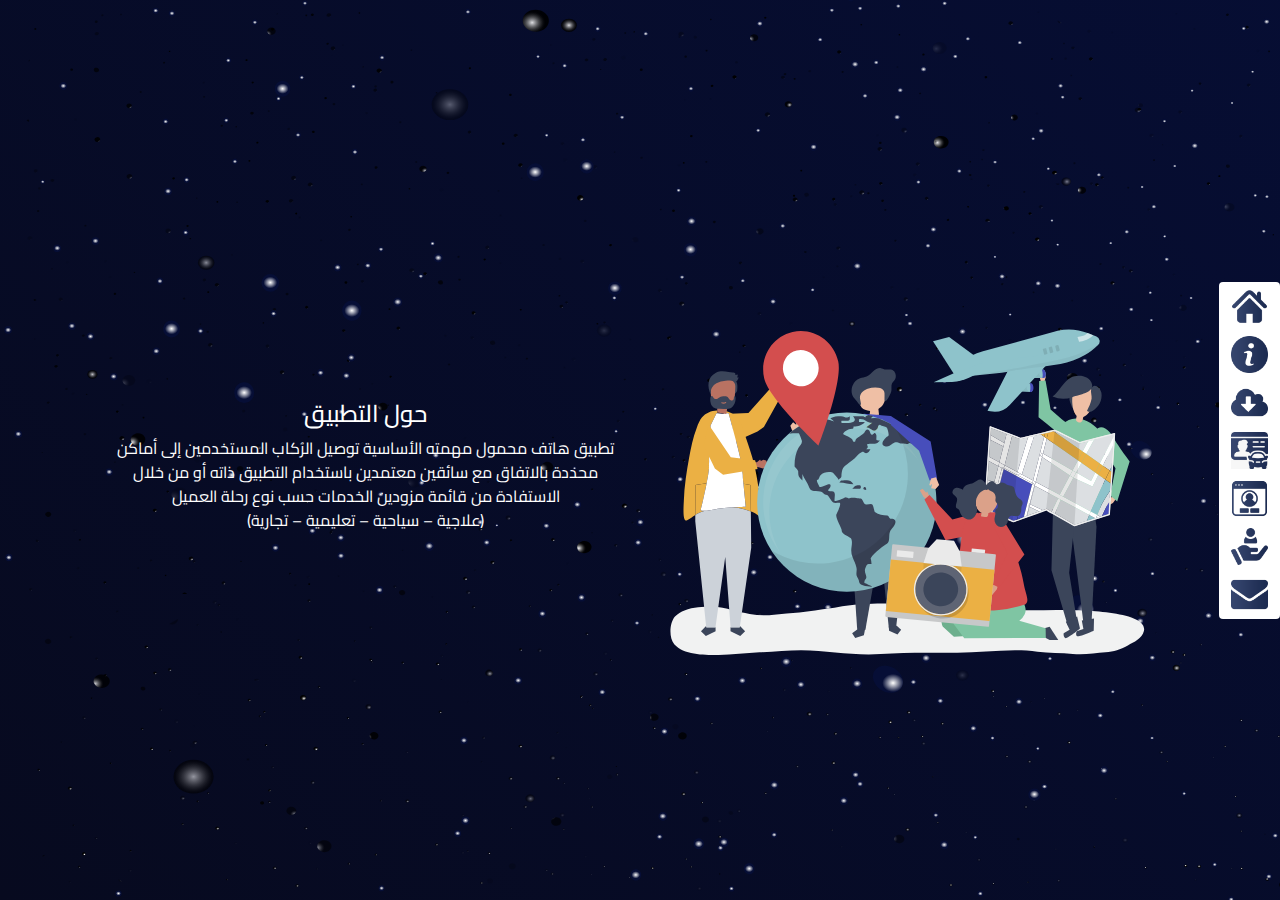
<file: Aboutas.html>
<!doctype html>
<html lang="ar" dir="rtl">
    <!--

Page    : index / MobApp
Version : 1.0
Author  : Colorlib
URI     : https://colorlib.com

 -->

<head>
    <title>مشيني</title>
    <!-- Required meta tags -->
    <meta charset="utf-8">
    <meta name="viewport" content="width=device-width, initial-scale=1, shrink-to-fit=no">
    <meta name="description" content="Mobland - Mobile App Landing Page Template">
    <meta name="keywords" content="HTML5, bootstrap, mobile, app, landing, ios, android, responsive">
    <link rel="shortcut icon" href="images/Logo.png" type="image/x-icon" />


    <!-- Font -->
    <link rel="dns-prefetch" href="//fonts.googleapis.com">
    <link href="https://fonts.googleapis.com/css?family=Cairo" rel="stylesheet">
    <!-- Bootstrap CSS -->
    <link rel="stylesheet" href="css/bootstrap.min.css">
    <!-- Themify Icons -->
    <!-- Owl carousel -->
    <link rel="stylesheet" href="css/anmation.css">
    
    <link rel="stylesheet" href="https://stackpath.bootstrapcdn.com/bootstrap/4.2.1/css/bootstrap.min.css" integrity="sha384-GJzZqFGwb1QTTN6wy59ffF1BuGJpLSa9DkKMp0DgiMDm4iYMj70gZWKYbI706tWS" crossorigin="anonymous">
    <meta name="description" content="Responsive Multi-Purpose Landing page">
    <style>
    .bg-gradient{
        background-image: url('images/bg_download.svg');
        background-size: cover;
    }
   
    </style>
    <!-- Main css -->
    <link href="css/style.css" rel="stylesheet">
</head>

<body data-spy="scroll" data-target="#navbar" data-offset="30" class="">

        <header class="nav-menu">
                <div class="pos-f-t">
                        <div class="collapse" id="navbarToggleExternalContent">
                          <div class="bg-light p-4">
                                <div class="btn-group-vertical " >
                                        <a class="btn btn-success smalltext"  href="index.html">الرئيسية</a>
                                        <a class="btn btn-success smalltext" href="Aboutas.html">حول</a>
                                        <a class="btn btn-success smalltext" href="download.html" >تحميل </a>
                                        <a class="btn btn-success smalltext" href="driver.html" >تسجيل السائق</a>
                                        <a class="btn btn-success smalltext" href="login.html" >تسجيل الدخول</a>
                                        <a class="btn btn-success smalltext" href="rigestar.html" >تسجيل مزودي الخدمات</a>
                                        <a class="btn btn-success smalltext" href="Contact.html" >تواصل معنا</a>
                        
                        
                     
                     
                                     </div>
                                          </div>
                        </div>
                        <nav class="navbar navbar-dark ">
                          <button class="navbar-toggler" type="button" data-toggle="collapse" data-target="#navbarToggleExternalContent" aria-controls="navbarToggleExternalContent" aria-expanded="false" aria-label="Toggle navigation">
                            <span class="navbar-toggler-icon"></span>
                          </button>
                        </nav>
                      </div>
        </header>
         


    <header class="bg-gradient" id="home ">
            <div class="btn-group-vertical win-8">
                    <a class="btn btn-success" href="index.html"><img src="images/ic-3.png" alt="" ></a>
                    <a class="btn btn-success" href="Aboutas.html"><img src="images/ic-4.png" alt="" ></a>
                    <a class="btn btn-success" href="download.html" ><img src="images/ic-1.png" alt="" ></a>
                    <a class="btn btn-success" href="driver.html" ><img src="images/ic-5.jpeg" alt="" ></a>
                    <a class="btn btn-success" href="login.html" ><img src="images/loginrig.png" alt="" ></a>
                    <a class="btn btn-success" href="rigestar.html" ><img src="images/serv.png" alt="" ></a>
                    <a class="btn btn-success" href="Contact.html" ><img src="images/ic-2.png" alt="" ></a>
    
    
 
 
                 </div>
 
        <div class="container fff mt-5 animated fadeInDown">
            <div class="row col-lg-12 ">
                <!---Section 1 img About as-->  

                    <div class="col-lg-6 col-md-6 home_order">
                            <img  src="images/1.svg">
                         </div>
                <!---Section 2 About as-->  
                <div class="col-lg-6 col-md-6 home_order">
                        <h4 class="tagline ">حول التطبيق </h4>
                        <p class="tagline-blue">تطبيق هاتف محمول مهمته الأساسية توصيل الرُكاب المستخدمين
                                إلى أماكن محددة بالاتفاق مع سائقين معتمدين باستخدام
                                التطبيق ذاته أو من خلال الاستفادة من قائمة مزودين
                                الخدمات حسب نوع رحلة العميل<br/>
                                 (علاجية – سياحية – تعليمية – تجارية)</p>            
                </div>
          
            
    </div>
    </div>
                <!---Button Send /***/ About as-->  


    </header>

 
    

    <!-- jQuery and Bootstrap -->
    <script src="js/jquery-3.2.1.min.js"></script>
    <!-- Custom JS -->
    <script src="https://stackpath.bootstrapcdn.com/bootstrap/4.2.1/js/bootstrap.min.js" integrity="sha384-B0UglyR+jN6CkvvICOB2joaf5I4l3gm9GU6Hc1og6Ls7i6U/mkkaduKaBhlAXv9k" crossorigin="anonymous"></script>

    <script src="js/script.js"></script>

</body>

</html>
</file>
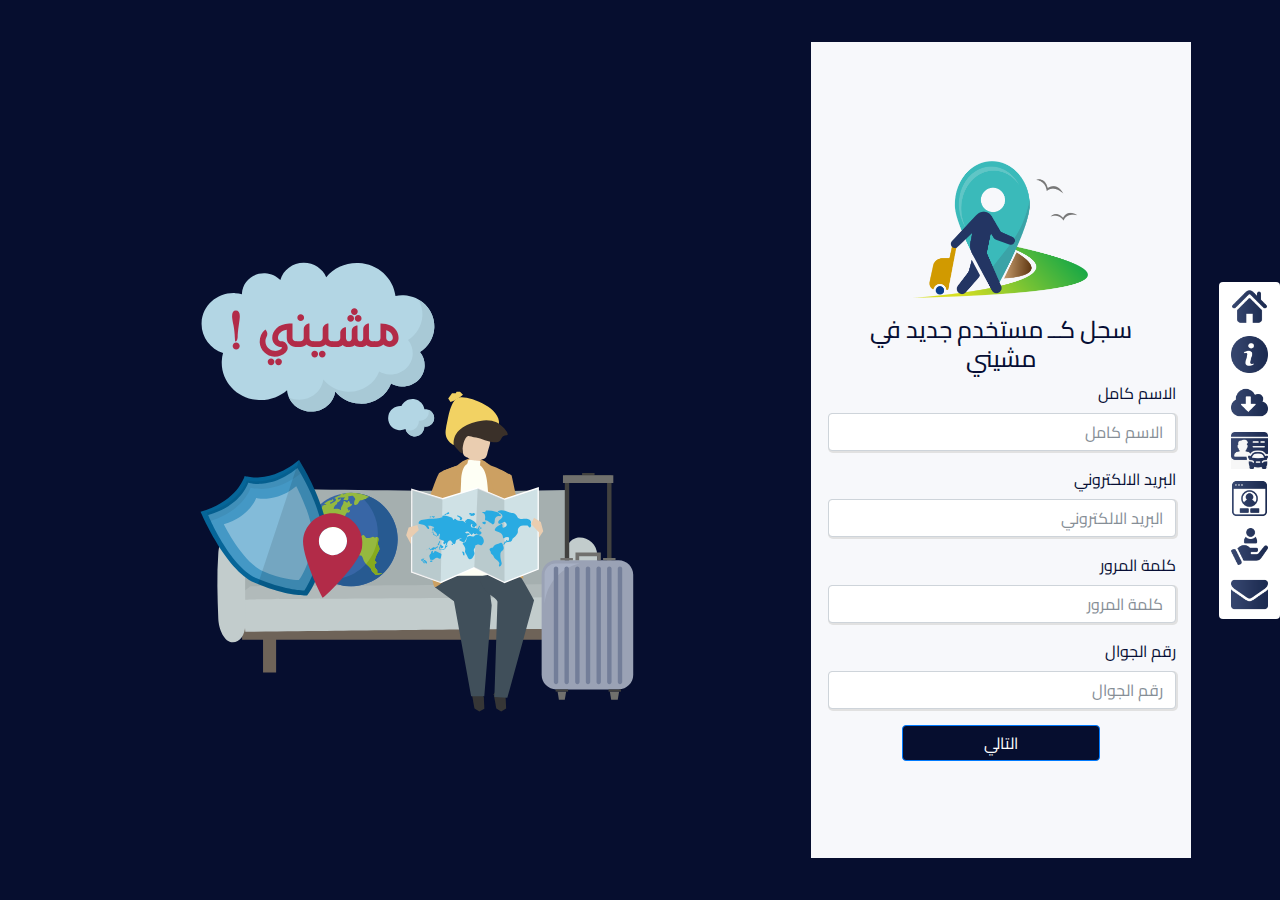
<file: clint_rigstar.html>
<!doctype html>
<html lang="ar" dir="rtl">
    <!--

Page    : index / MobApp
Version : 1.0
Author  : Colorlib
URI     : https://colorlib.com

 -->

<head>
    <title>مشيني</title>
    <!-- Required meta tags -->
    <meta charset="utf-8">
    <meta name="viewport" content="width=device-width, initial-scale=1, shrink-to-fit=no">
    <meta name="description" content="Mobland - Mobile App Landing Page Template">
    <meta name="keywords" content="HTML5, bootstrap, mobile, app, landing, ios, android, responsive">
    <link rel="shortcut icon" href="images/Logo.png" type="image/x-icon" />
    

    <!-- Font -->
    <link rel="dns-prefetch" href="//fonts.googleapis.com">
    <link href="https://fonts.googleapis.com/css?family=Cairo" rel="stylesheet">
    <!-- Bootstrap CSS -->
    <link rel="stylesheet" href="css/bootstrap.min.css">
    <link rel="stylesheet" href="css/anmation.css">
    <link rel="stylesheet" href="https://stackpath.bootstrapcdn.com/bootstrap/4.2.1/css/bootstrap.min.css" integrity="sha384-GJzZqFGwb1QTTN6wy59ffF1BuGJpLSa9DkKMp0DgiMDm4iYMj70gZWKYbI706tWS" crossorigin="anonymous">
    <meta name="description" content="Responsive Multi-Purpose Landing page">
    
    <!-- Main css -->
    <link href="css/style.css" rel="stylesheet">

    <style>
    .bg-gradient{
             background-color: #060e2f;
        background-size: 100%;
    }
    #map{
        display: none;
    }
    
    </style>
</head>

<body data-spy="scroll" data-target="#navbar" data-offset="30">



        <header class="nav-menu">
                <div class="pos-f-t">
                        <div class="collapse" id="navbarToggleExternalContent">
                          <div class="bg-light p-4">
                                <div class="btn-group-vertical">
                                        <a class="btn btn-success smalltext"  href="index.html">الرئيسية</a>
                                        <a class="btn btn-success smalltext" href="Aboutas.html">حول</a>
                                        <a class="btn btn-success smalltext" href="download.html" >تحميل </a>
                                        <a class="btn btn-success smalltext" href="driver.html" >تسجيل السائق</a>
                                        <a class="btn btn-success smalltext" href="login.html" >تسجيل الدخول</a>
                                        <a class="btn btn-success smalltext" href="rigestar.html" >تسجيل مزودي الخدمات</a>
                                        <a class="btn btn-success smalltext" href="Contact.html" >تواصل معنا</a>
                        
                     
                     
                                     </div>
                                          </div>
                        </div>
                        <nav class="navbar navbar-dark ">
                          <button class="navbar-toggler" type="button" data-toggle="collapse" data-target="#navbarToggleExternalContent" aria-controls="navbarToggleExternalContent" aria-expanded="false" aria-label="Toggle navigation">
                            <span class="navbar-toggler-icon"></span>
                          </button>
                        </nav>
                      </div>
        </header>
         
        <header class="bg-gradient" >
                <div class="btn-group-vertical win-8">
            <a class="btn btn-success" href="index.html"><img src="images/ic-3.png" alt="" ></a>
                <a class="btn btn-success" href="Aboutas.html"><img src="images/ic-4.png" alt="" ></a>
                <a class="btn btn-success" href="download.html" ><img src="images/ic-1.png" alt="" ></a>
                <a class="btn btn-success" href="driver.html" ><img src="images/ic-5.jpeg" alt="" ></a>
                <a class="btn btn-success" href="login.html" ><img src="images/loginrig.png" alt="" ></a>
                <a class="btn btn-success" href="rigestar.html" ><img src="images/serv.png" alt="" ></a>
                <a class="btn btn-success" href="Contact.html" ><img src="images/ic-2.png" alt="" ></a>

        
     
     
                     </div>
               <div class="container">
                   <div class="row">
                       
                       <div class="col-lg-4 form_rig form-login" style="height:51rem; display:flex; align-items: stretch;">
    
                        <form id="form-rig" class="form-clint">
                                <img src="images/Logo.png" style=" margin:auto; width:50%;display:flex;  margin-bottom:5% !important;
                            "/>   

                        <div class="col-lg-12">
    
                        <h4 class="headr_serv">سجل كــ مستخدم جديد في مشيني</h4>
                        </div>
                        <div class="form-group">
                                <label for="exampleInputEmail1">الاسم كامل</label>
                                <input type="email" class="form-control" id="exampleInputEmail1" aria-describedby="emailHelp" placeholder="الاسم كامل">
                                </div>
                              
                        <div class="form-group">
                                <label for="exampleInputEmail1">البريد الالكتروني</label>
                                <input type="email" class="form-control" id="exampleInputEmail1" aria-describedby="emailHelp" placeholder="البريد الالكتروني">
                                </div>
                        <div class="form-group">
                        <label for="exampleInputPassword1">كلمة المرور</label>
                        <input type="password" class="form-control" id="exampleInputPassword1" placeholder="كلمة المرور">
                        </div>
                        <div class="form-group">
                                <label for="exampleInputEmail1">رقم الجوال</label>
                                <input type="email" class="form-control" id="exampleInputEmail1" aria-describedby="emailHelp" placeholder="رقم الجوال">
                                </div>
                            
                        <a type="submit" onclick="showrig_from()"  class="btn btn-primary" style="width:50%;">التالي</a>

                        </form>
                        <form id="form2-rig">
                                <img src="images/Logo.png" style=" margin:auto; width:50%;display:flex;  margin-bottom:5% !important;
                                "/>   
    
                            <div class="col-lg-12">
        
                            <h4 class="headr_serv">سجل كــ مستخدم جديد في مشيني</h4>
                            </div>
                        <div class="form-group">
                                <label for="exampleInputEmail1">الدولة</label>
                                <select id="inputState" class="form-control">
                                <option  >الدولة</option>
                                <option>...</option>
                                </select>     
                                </div>
                        <div class="form-group">
                                <label for="exampleInputEmail1">المدينة</label>
                                <select id="inputState" class="form-control">
                                <option  >المدينة</option>
                           
            
                                </select>     
                                </div>
                                <div class="form-group">
                                        <label for="exampleInputEmail1">الجنس</label>
                                        <select id="inputState" class="form-control">
                                        <option  >الجنس</option>
                                        <option>ذكر </option>
                                        <option>انثى</option>
                                        </select>     
                                        </div>
                           
                                <!--END Google maps Html-->
                                <a type="submit"  class="btn btn-primary" style="width:50%;">سجل معنا</a>

                        </form>
                       
                       </div>
                       <div class="col-lg-8 img-login">
                        <img src="images/4.svg" style="width:100%; margin-top: 24%;"/>
                       </div>
                   </div>
               </div>
            </header>
 
  
    <!-- jQuery and Bootstrap -->
    <script src="js/jquery-3.2.1.min.js"></script>
    <!-- Custom JS -->
    <script src="https://stackpath.bootstrapcdn.com/bootstrap/4.2.1/js/bootstrap.min.js" integrity="sha384-B0UglyR+jN6CkvvICOB2joaf5I4l3gm9GU6Hc1og6Ls7i6U/mkkaduKaBhlAXv9k" crossorigin="anonymous"></script>
    <script src="js/script.js"></script>

</body>

</html>
</file>
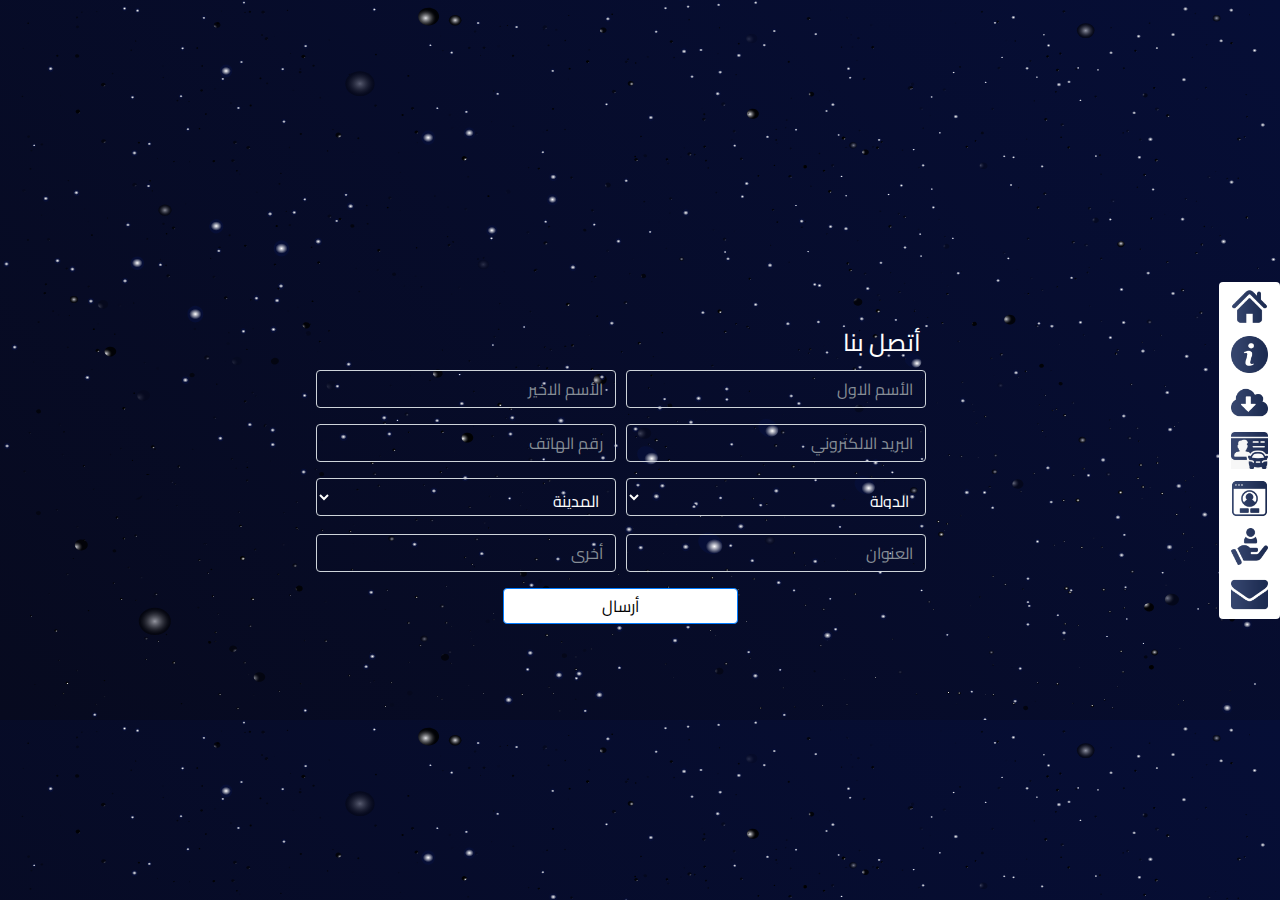
<file: Contact.html>
<!doctype html>
<html lang="ar" dir="rtl">
    <!--

Page    : index / MobApp
Version : 1.0
Author  : Colorlib
URI     : https://colorlib.com

 -->

<head>
    <title>مشيني</title>
    <!-- Required meta tags -->
    <meta charset="utf-8">
    <meta name="viewport" content="width=device-width, initial-scale=1, shrink-to-fit=no">
    <meta name="description" content="Mobland - Mobile App Landing Page Template">
    <meta name="keywords" content="HTML5, bootstrap, mobile, app, landing, ios, android, responsive">
    <link rel="shortcut icon" href="images/Logo.png" type="image/x-icon" />
    

    <!-- Font -->
    <link rel="dns-prefetch" href="//fonts.googleapis.com">
    <link href="https://fonts.googleapis.com/css?family=Cairo" rel="stylesheet">
    <!-- Bootstrap CSS -->
    <link rel="stylesheet" href="css/bootstrap.min.css">
    <link rel="stylesheet" href="css/anmation.css">
    
    <meta name="description" content="Responsive Multi-Purpose Landing page">
    <link rel="stylesheet" href="https://stackpath.bootstrapcdn.com/bootstrap/4.2.1/css/bootstrap.min.css" integrity="sha384-GJzZqFGwb1QTTN6wy59ffF1BuGJpLSa9DkKMp0DgiMDm4iYMj70gZWKYbI706tWS" crossorigin="anonymous">

    <!-- Main css -->
    <link href="css/style.css" rel="stylesheet">

    <style>
    .bg-gradient{
        background-image: url('images/bg_download.svg');
        background-size: 100%;
    }
    
    </style>
</head>

<body data-spy="scroll" data-target="#navbar" data-offset="30">

    <!-- Nav Menu -->


    <header class="nav-menu">
        <div class="pos-f-t">
                <div class="collapse" id="navbarToggleExternalContent">
                  <div class="bg-light p-4">
                        <div class="btn-group-vertical">
                          <a class="btn btn-success smalltext"  href="index.html">الرئيسية</a>
                          <a class="btn btn-success smalltext" href="Aboutas.html">حول</a>
                          <a class="btn btn-success smalltext" href="download.html" >تحميل </a>
                          <a class="btn btn-success smalltext" href="driver.html" >تسجيل السائق</a>
                          <a class="btn btn-success smalltext" href="login.html" >تسجيل الدخول</a>
                          <a class="btn btn-success smalltext" href="rigestar.html" >تسجيل مزودي الخدمات</a>
                          <a class="btn btn-success smalltext" href="Contact.html" >تواصل معنا</a>
          
             
             
                             </div>
                                  </div>
                </div>
                <nav class="navbar navbar-dark ">
                  <button class="navbar-toggler" type="button" data-toggle="collapse" data-target="#navbarToggleExternalContent" aria-controls="navbarToggleExternalContent" aria-expanded="false" aria-label="Toggle navigation">
                    <span class="navbar-toggler-icon"></span>
                  </button>
                </nav>
              </div>
</header>
<header class="bg-gradient" >
    <div class="btn-group-vertical win-8">
        <a class="btn btn-success" href="index.html"><img src="images/ic-3.png" alt="" ></a>
        <a class="btn btn-success" href="Aboutas.html"><img src="images/ic-4.png" alt="" ></a>
        <a class="btn btn-success" href="download.html" ><img src="images/ic-1.png" alt="" ></a>
        <a class="btn btn-success" href="driver.html" ><img src="images/ic-5.jpeg" alt="" ></a>
        <a class="btn btn-success" href="login.html" ><img src="images/loginrig.png" alt="" ></a>
        <a class="btn btn-success" href="rigestar.html" ><img src="images/serv.png" alt="" ></a>
        <a class="btn btn-success" href="Contact.html" ><img src="images/ic-2.png" alt="" ></a>



         </div>

        <div class="container mt-5 contact_container animated fadeInDown" >
            <form>
                <h4 class="contact_titel">أتصل بنا</h4>
                <div class="form-row">
                  <div class="form-group col-md-6">
                    <input type="text" class="form-control" id="inputEmail4" placeholder="الأسم الاول">
                  </div>
                  <div class="form-group col-md-6">
                   
                    <input type="text" class="form-control" id="inputPassword4" placeholder="الأسم الاخير">
                  </div>
                </div>
                <form>
                        <div class="form-row">
                          <div class="form-group col-md-6">
                            <input type="email" class="form-control" id="inputEmail4" placeholder="البريد الالكتروني">
                          </div>
                          <div class="form-group col-md-6">
                            <input type="text" class="form-control" id="inputPassword4" placeholder="رقم الهاتف">
                          </div>
                        </div>
                        <form>
                                <div class="form-row">
                                  <div class="form-group col-md-6">
                                        <select id="inputState" class="form-control">
                                                <option  >الدولة</option>
                                                <option>...</option>
                                              </select>                                  </div>
                                  <div class="form-group col-md-6">
                                        <select id="inputState" class="form-control">
                                                <option >المدينة</option>
                                                <option>...</option>
                                              </select>                                  </div>
                                </div>
                                <form>
                                        <div class="form-row ss">
                                          <div class="form-group col-md-6">
                                            <input type="text" class="form-control" id="inputEmail4" placeholder="العنوان">
                                          </div>
                                          <div class="form-group col-md-6">
                                            <input type="text" class="form-control" id="inputPassword4" placeholder="أخرى">
                                          </div>
                                        </div>
              
                <button type="submit" class="btn btn-primary">أرسال</button>
     </form>
     
    </div>
    
    </header>

 
    

    <!-- jQuery and Bootstrap -->
    <script src="js/jquery-3.2.1.min.js"></script>
    <!-- Custom JS -->
    <script src="https://stackpath.bootstrapcdn.com/bootstrap/4.2.1/js/bootstrap.min.js" integrity="sha384-B0UglyR+jN6CkvvICOB2joaf5I4l3gm9GU6Hc1og6Ls7i6U/mkkaduKaBhlAXv9k" crossorigin="anonymous"></script>

    <script src="js/script.js"></script>

</body>

</html>
</file>
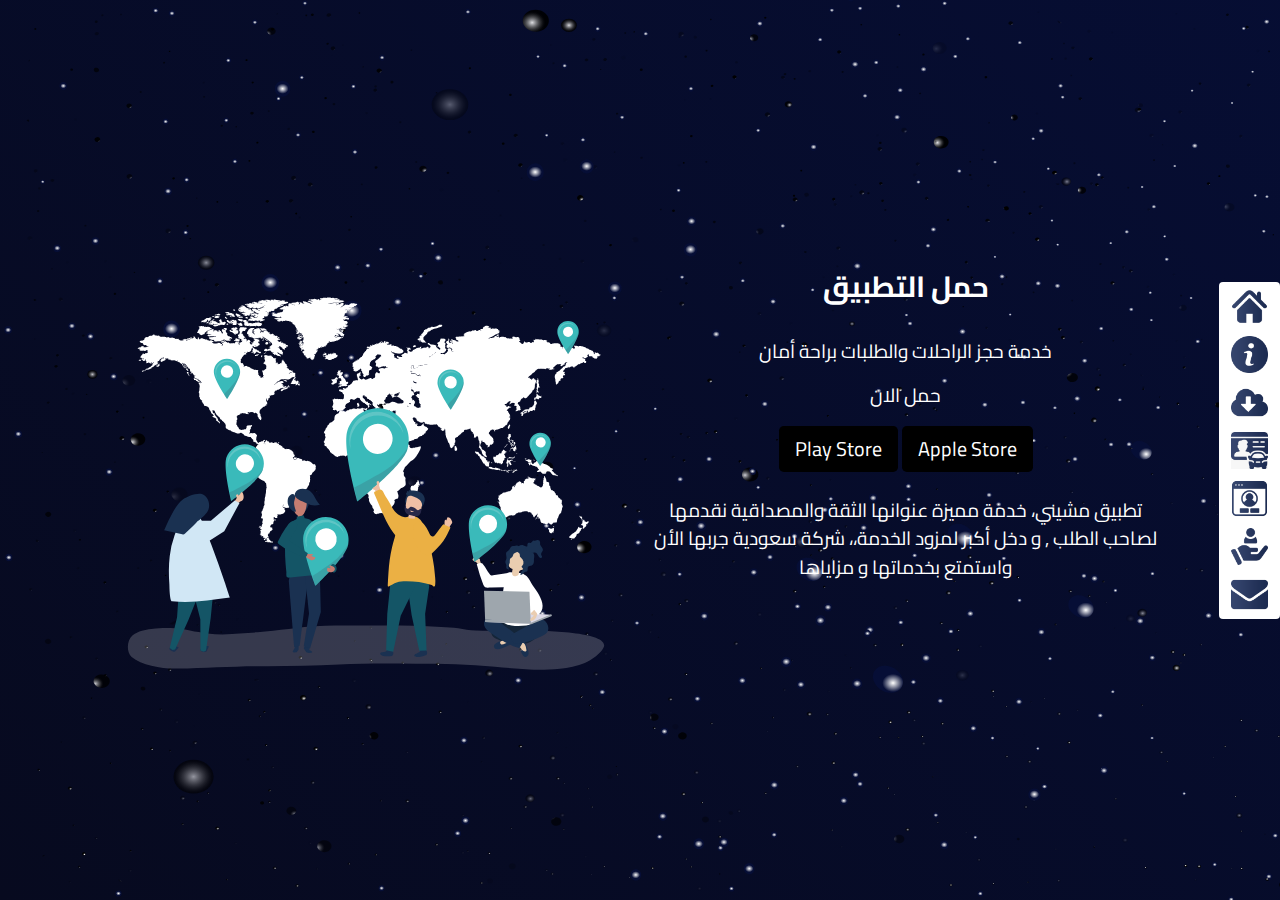
<file: download.html>
<!doctype html>
<html lang="ar" dir="rtl">
    <!--

Page    : index / MobApp
Version : 1.0
Author  : Colorlib
URI     : https://colorlib.com

 -->

<head>
    <title>مشيني</title>
    <!-- Required meta tags -->
    <meta charset="utf-8">
    <meta name="viewport" content="width=device-width, initial-scale=1, shrink-to-fit=no">
    <meta name="description" content="Mobland - Mobile App Landing Page Template">
    <meta name="keywords" content="HTML5, bootstrap, mobile, app, landing, ios, android, responsive">
    <link rel="shortcut icon" href="images/Logo.png" type="image/x-icon" />
    
    <link rel="stylesheet" href="https://use.fontawesome.com/releases/v5.2.0/css/all.css" integrity="sha384-hWVjflwFxL6sNzntih27bfxkr27PmbbK/iSvJ+a4+0owXq79v+lsFkW54bOGbiDQ" crossorigin="anonymous">

    <!-- Font -->
    <link rel="dns-prefetch" href="//fonts.googleapis.com">
    <link href="https://fonts.googleapis.com/css?family=Cairo" rel="stylesheet">
    <!-- Bootstrap CSS -->
    <link rel="stylesheet" href="css/bootstrap.min.css">

    <link rel="stylesheet" href="css/anmation.css">
    
    <meta name="description" content="Responsive Multi-Purpose Landing page">
    
    <!-- Main css -->
    <link href="css/style.css" rel="stylesheet">

    <style>
    .bg-gradient{
        background-image: url('images/bg_download.svg');
        background-size: cover;
    }
    
    </style>
</head>

<body data-spy="scroll" data-target="#navbar" data-offset="30" class="">
    <!-- start Respnosive phone menu-->   
    <header class="nav-menu">
                <div class="pos-f-t">
                <div class="collapse" id="navbarToggleExternalContent">
                <div class="bg-light p-4">
                <div class="btn-group-vertical">
                <a class="btn btn-success smalltext"  href="index.html">الرئيسية</a>
                <a class="btn btn-success smalltext" href="Aboutas.html">حول</a>
                <a class="btn btn-success smalltext" href="download.html" >تحميل </a>
                <a class="btn btn-success smalltext" href="driver.html" >تسجيل السائق</a>
                <a class="btn btn-success smalltext" href="login.html" >تسجيل الدخول</a>
                <a class="btn btn-success smalltext" href="rigestar.html" >تسجيل مزودي الخدمات</a>
                <a class="btn btn-success smalltext" href="Contact.html" >تواصل معنا</a>




                </div>
                </div>
                </div>
                <nav class="navbar navbar-dark ">
                <button class="navbar-toggler" type="button" data-toggle="collapse" data-target="#navbarToggleExternalContent" aria-controls="navbarToggleExternalContent" aria-expanded="false" aria-label="Toggle navigation">
                <span class="navbar-toggler-icon"></span>
                </button>
                </nav>
                </div>
                </header>
         <!-- END Respnosive phone menu-->   
 
    <header class="bg-gradient" id="home">

            <!-- Start Button Nav menu right-->

            <div class="btn-group-vertical win-8">
                    <a class="btn btn-success" href="index.html"><img src="images/ic-3.png" alt="" ></a>
                    <a class="btn btn-success" href="Aboutas.html"><img src="images/ic-4.png" alt="" ></a>
                    <a class="btn btn-success" href="download.html" ><img src="images/ic-1.png" alt="" ></a>
                    <a class="btn btn-success" href="driver.html" ><img src="images/ic-5.jpeg" alt="" ></a>
                    <a class="btn btn-success" href="login.html" ><img src="images/loginrig.png" alt="" ></a>
                    <a class="btn btn-success" href="rigestar.html" ><img src="images/serv.png" alt="" ></a>
                    <a class="btn btn-success" href="Contact.html" ><img src="images/ic-2.png" alt="" ></a>
    
        
 
 
                 </div>
            <!-- End Button Nav menu right-->

                        <div class="container ggg  animated flipInY mt-5">
                        <div class="row col-lg-12 ">
                       

                        <div class="col-lg-6 col-md-6 home_download">
                        <h4 class="titel_download ">حمل التطبيق </h4>
                        <br>                                <p class="paragraph_download">خدمة حجز الراحلات والطلبات براحة أمان</p>            
                        <p class="paragraph_download">حمل الان</p>            

                        <div class="download-btn align-center ">
                        <div class="col-xs-12 col-md-12 col-lg-12 col-lg-pull-2 but">
                        <a target="_blank" href="link" class="btn btn-info btn-lg"><i class="fab fa-apple"></i> Apple Store</a>
                        <a target="_blank" href="link" class="btn btn-info btn-lg "><i class="fab fa-android"></i> Play Store</a>

                        </div>
                        </div>
                        <br>
                       

                        <p class="paragraph_download"> 
                            تطبيق مشيني، خدمة مميزة عنوانها الثقة والمصداقية 
                        نقدمها لصاحب الطلب , و دخل أكبر لمزود الخدمة،، 
                        شركة سعودية جربها الأن واستمتع بخدماتها و مزاياها</p>
                        </div>


                        <div class="col-lg-6 col-md-6 home_download">
                        <img  src="images/2.svg">
                        </div>


                        </div>
                        </div>
                        </header>

 
    

    <!-- jQuery and Bootstrap -->
    <script src="js/jquery-3.2.1.min.js"></script>
    <!-- Custom JS -->
    <script src="https://stackpath.bootstrapcdn.com/bootstrap/4.2.1/js/bootstrap.min.js" integrity="sha384-B0UglyR+jN6CkvvICOB2joaf5I4l3gm9GU6Hc1og6Ls7i6U/mkkaduKaBhlAXv9k" crossorigin="anonymous"></script>

    <script src="js/script.js"></script>

</body>

</html>
</file>
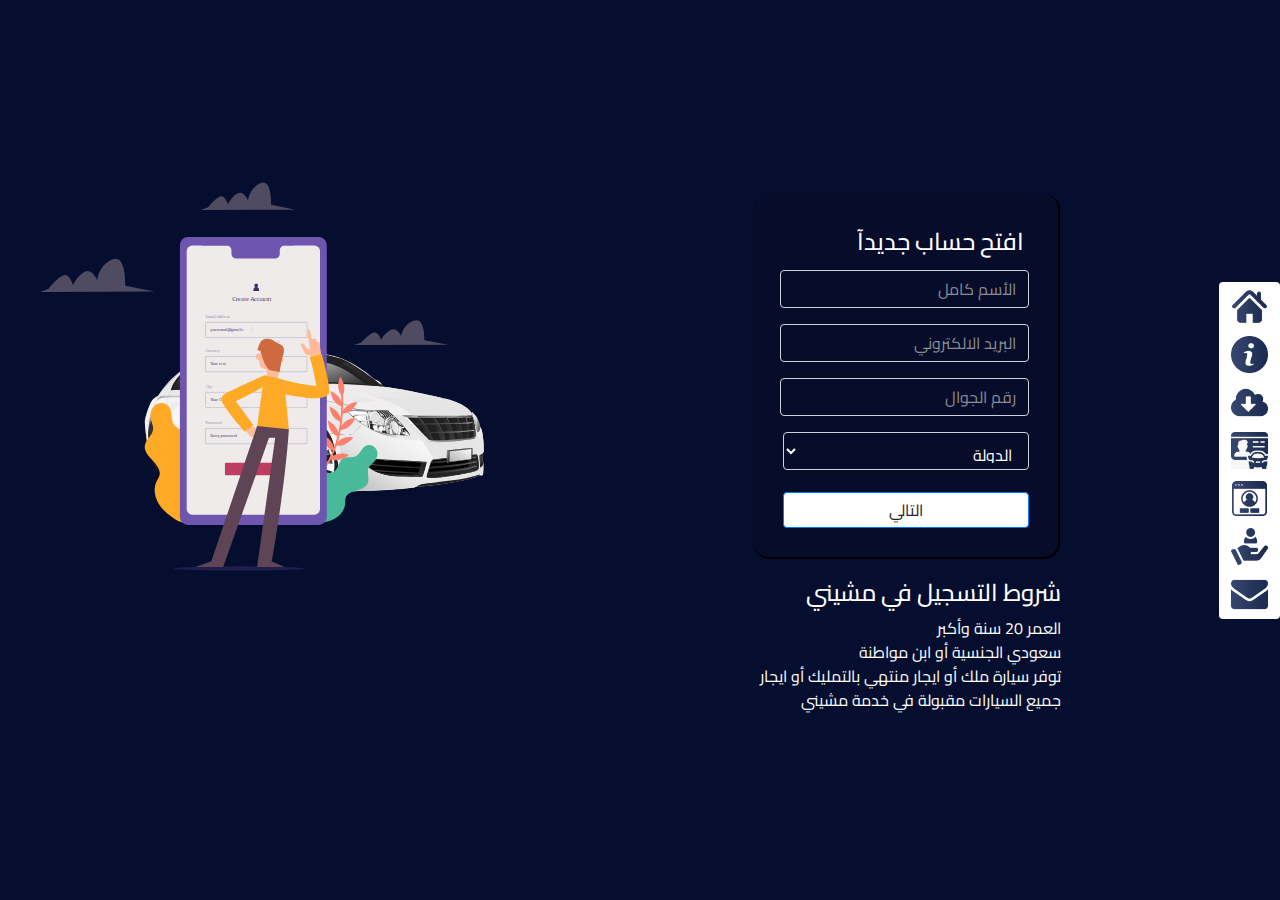
<file: driver.html>
<!doctype html>
<html lang="ar" dir="rtl">
    <!--

Page    : index / MobApp
Version : 1.0
Author  : Colorlib
URI     : https://colorlib.com

 -->

<head>
    <title>مشيني</title>
    <!-- Required meta tags -->
    <meta charset="utf-8">
    <meta name="viewport" content="width=device-width, initial-scale=1, shrink-to-fit=no">
    <meta name="description" content="Mobland - Mobile App Landing Page Template">
    <meta name="keywords" content="HTML5, bootstrap, mobile, app, landing, ios, android, responsive">
    <link rel="shortcut icon" href="images/Logo.png" type="image/x-icon" />
    

    <!-- Font -->
    <link rel="dns-prefetch" href="//fonts.googleapis.com">
    <link href="https://fonts.googleapis.com/css?family=Cairo" rel="stylesheet">
    <!-- Bootstrap CSS -->
    <link rel="stylesheet" href="css/bootstrap.min.css">
    <link rel="stylesheet" href="css/anmation.css">
    <link rel="stylesheet" href="https://stackpath.bootstrapcdn.com/bootstrap/4.2.1/css/bootstrap.min.css" integrity="sha384-GJzZqFGwb1QTTN6wy59ffF1BuGJpLSa9DkKMp0DgiMDm4iYMj70gZWKYbI706tWS" crossorigin="anonymous">
    <meta name="description" content="Responsive Multi-Purpose Landing page">
    
    <!-- Main css -->
    <link href="css/style.css" rel="stylesheet">

    <style>
    .bg-gradient{
      background-color: #060e2f;
        background-size: 100%;
    }
    
    </style>
</head>

<body data-spy="scroll" data-target="#navbar" data-offset="30">


        <header class="nav-menu">
                <div class="pos-f-t">
                        <div class="collapse" id="navbarToggleExternalContent">
                          <div class="bg-light p-4">
                                <div class="btn-group-vertical">
                                  <a class="btn btn-success smalltext"  href="index.html">الرئيسية</a>
                                  <a class="btn btn-success smalltext" href="Aboutas.html">حول</a>
                                  <a class="btn btn-success smalltext" href="download.html" >تحميل </a>
                                  <a class="btn btn-success smalltext" href="driver.html" >تسجيل السائق</a>
                                  <a class="btn btn-success smalltext" href="login.html" >تسجيل الدخول</a>
                                  <a class="btn btn-success smalltext" href="rigestar.html" >تسجيل مزودي الخدمات</a>
                                  <a class="btn btn-success smalltext" href="Contact.html" >تواصل معنا</a>
                  
                    
                     
                     
                                     </div>
                                          </div>
                        </div>
                        <nav class="navbar navbar-dark ">
                          <button class="navbar-toggler" type="button" data-toggle="collapse" data-target="#navbarToggleExternalContent" aria-controls="navbarToggleExternalContent" aria-expanded="false" aria-label="Toggle navigation">
                            <span class="navbar-toggler-icon"></span>
                          </button>
                        </nav>
                      </div>
        </header>

 
    <header class="bg-gradient" id="home">
            <!-- Start Button Nav menu right-->
            <div class="btn-group-vertical win-8">
                <a class="btn btn-success" href="index.html"><img src="images/ic-3.png" alt="" ></a>
                <a class="btn btn-success" href="Aboutas.html"><img src="images/ic-4.png" alt="" ></a>
                <a class="btn btn-success" href="download.html" ><img src="images/ic-1.png" alt="" ></a>
                <a class="btn btn-success" href="driver.html" ><img src="images/ic-5.jpeg" alt="" ></a>
                <a class="btn btn-success" href="login.html" ><img src="images/loginrig.png" alt="" ></a>
                <a class="btn btn-success" href="rigestar.html" ><img src="images/serv.png" alt="" ></a>
                <a class="btn btn-success" href="Contact.html" ><img src="images/ic-2.png" alt="" ></a>

                </div>
           <!-- End Button Nav menu right-->
     
       <div class="container animated zoomInRight">
         <div class="row">
          <div class="col-lg-6 driver" > 
           <!-- Start Form DriverBasic -->
          <form class="driver_form" id="driver_form2"  >
                <h4 class="contact_titel">افتح حساب جديدآ</h4>
     
                <div class="form-group row">
                        <div class="col-sm-10">
                                <input type="email" class="form-control" id="colFormLabel" placeholder="الأسم كامل">
                              </div>
                  </div>
                      <div class="form-group row">
                        <div class="col-sm-10">
                          <input type="email" class="form-control" id="colFormLabel" placeholder="البريد الالكتروني">
                        </div>
                      </div>
                      <div class="form-group row">
                            <div class="col-sm-10">
                                    <input type="email" class="form-control" id="colFormLabel" placeholder="رقم الجوال">
                                  </div>
                      </div>
                      <select id="inputState" class="form-control">
                            <option selected>الدولة</option>
                            <option>...</option>
                          </select>
                          <a type="submit" onclick="showdriver()" class="btn btn-primary ss" id="btns">التالي</a>

                        </form>
           <!-- End Form DriverBasic -->

                        <!-- Start Form DriverSub-section-->
                        <form class="driver_form2" id="driver_form">
                        <h4 class="contact_titel">افتح حساب جديدآ</h4>

                        <div class="custom-file">
                        <input type="file" class="custom-file-input" id="validatedCustomFile" required>

                        <label class="custom-file-label" for="validatedCustomFile">الصورة الشخصية</label>
                        <div class="invalid-feedback">Example invalid custom file feedback</div>
                        </div>

                        <div class="custom-file">
                        <input type="file" class="custom-file-input" id="validatedCustomFile" required>
                        <label class="custom-file-label" for="validatedCustomFile">صورة الهوية الوطنية او صورة الاقامة</label>
                        <div class="invalid-feedback">Example invalid custom file feedback</div>
                        </div>
                        <div class="custom-file">
                        <input type="file" class="custom-file-input" id="validatedCustomFile" required>
                        <label class="custom-file-label" for="validatedCustomFile">صورة رخصة القيادة</label>
                        <div class="invalid-feedback">Example invalid custom file feedback</div>
                        </div>
                        <div class="custom-file">
                        <input type="file" class="custom-file-input" id="validatedCustomFile" required>
                        <label class="custom-file-label" for="validatedCustomFile">صورة استمارة السيارة</label>
                        <div class="invalid-feedback">Example invalid custom file feedback</div>
                        </div>
                        <div class="custom-file">
                        <input type="file" class="custom-file-input" id="validatedCustomFile" required>
                        <label class="custom-file-label" for="validatedCustomFile">صورة تامين السيارة</label>
                        <div class="invalid-feedback">Example invalid custom file feedback</div>
                        </div>
                        <div class="custom-file">
                        <input type="file" class="custom-file-input" id="validatedCustomFile" required>
                        <label class="custom-file-label" for="validatedCustomFile">صورة بطاقة الايبان للبنك</label>
                        <div class="invalid-feedback">Example invalid custom file feedback</div>
                        </div>
                        <a type="submit"  class="btn btn-primary ss" id="btns" style="    width: 65%;">تسجيل</a>

                        </form>

                        <!-- End Form DriverSub-section-->
                        </div>  
                <!-- Start image left-->
                <div class="col-lg-6 driver-img">
                <img src="images/Background.svg"> 
                </div>
                <!-- END image left-->

                </div>


        <!-- Start bottom prgraph -->
        <div class="col-lg-12 footer_driver" id="footer_driver">
          <h4> شروط التسجيل في مشيني</h4>
          <p>العمر 20 سنة وأكبر
          <br>
          سعودي الجنسية أو ابن مواطنة
          <br>
          توفر سيارة ملك أو ايجار منتهي بالتمليك أو ايجار
          <br>
          جميع السيارات مقبولة في خدمة مشيني
          </p>
        </div>
     <!-- End bottom prgraph -->

        </div>
        </header>

 
    

    <!-- jQuery and Bootstrap -->
    <script src="js/jquery-3.2.1.min.js"></script>
    <!-- Custom JS -->
    <script src="https://stackpath.bootstrapcdn.com/bootstrap/4.2.1/js/bootstrap.min.js" integrity="sha384-B0UglyR+jN6CkvvICOB2joaf5I4l3gm9GU6Hc1og6Ls7i6U/mkkaduKaBhlAXv9k" crossorigin="anonymous"></script>
    <script src="js/script.js"></script>

</body>

</html>
</file>
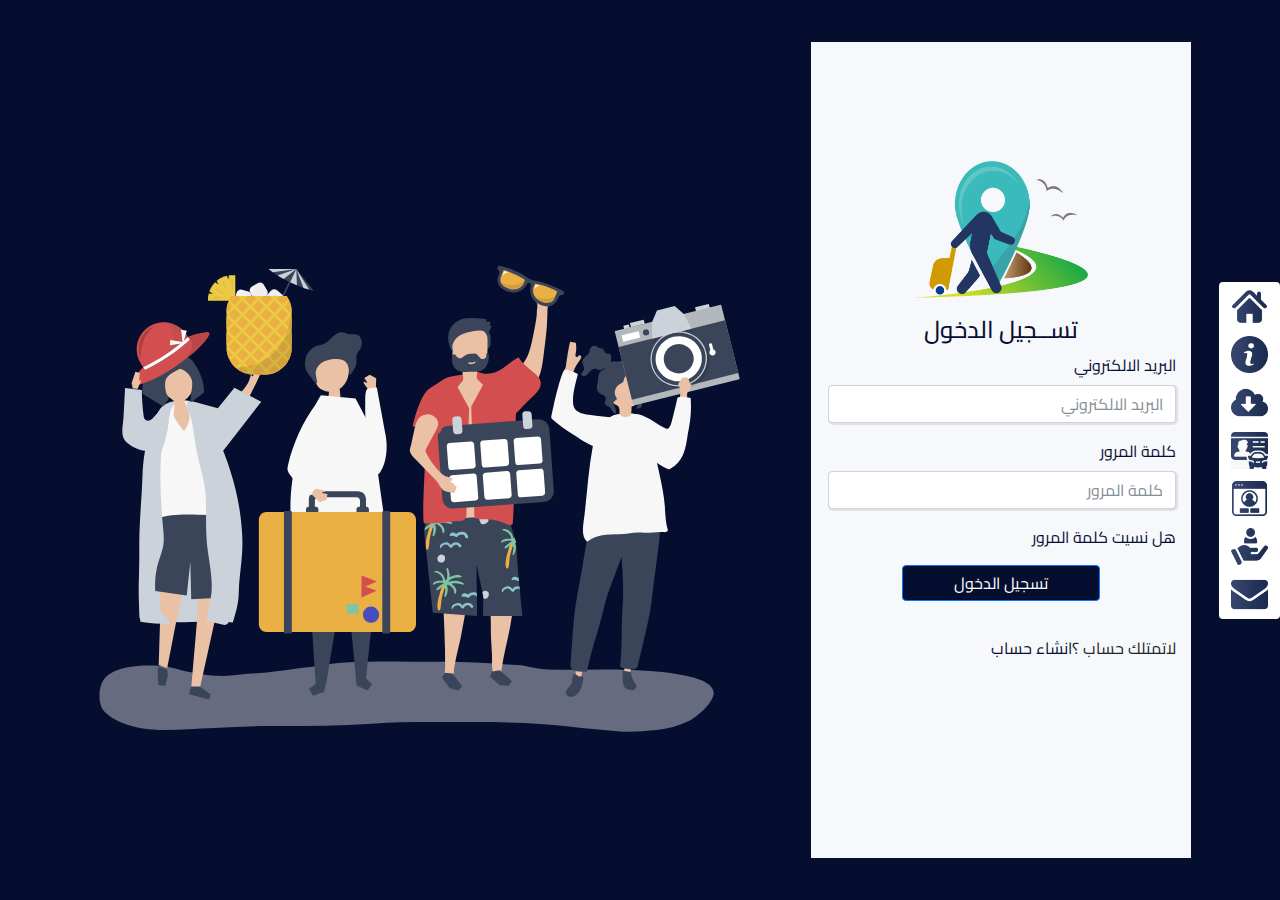
<file: login.html>
<!doctype html>
<html lang="ar" dir="rtl">
    <!--

Page    : index / MobApp
Version : 1.0
Author  : Colorlib
URI     : https://colorlib.com

 -->

<head>
    <title>مشيني</title>
    <!-- Required meta tags -->
    <meta charset="utf-8">
    <meta name="viewport" content="width=device-width, initial-scale=1, shrink-to-fit=no">
    <meta name="description" content="Mobland - Mobile App Landing Page Template">
    <meta name="keywords" content="HTML5, bootstrap, mobile, app, landing, ios, android, responsive">
    <link rel="shortcut icon" href="images/Logo.png" type="image/x-icon" />
    

    <!-- Font -->
    <link rel="dns-prefetch" href="//fonts.googleapis.com">
    <link href="https://fonts.googleapis.com/css?family=Cairo" rel="stylesheet">
    <!-- Bootstrap CSS -->
    <link rel="stylesheet" href="css/bootstrap.min.css">
    <link rel="stylesheet" href="css/anmation.css">
    <link rel="stylesheet" href="https://stackpath.bootstrapcdn.com/bootstrap/4.2.1/css/bootstrap.min.css" integrity="sha384-GJzZqFGwb1QTTN6wy59ffF1BuGJpLSa9DkKMp0DgiMDm4iYMj70gZWKYbI706tWS" crossorigin="anonymous">
    <meta name="description" content="Responsive Multi-Purpose Landing page">
    
    <!-- Main css -->
    <link href="css/style.css" rel="stylesheet">

    <style>
    .bg-gradient{
             background-color: #060e2f;
        background-size: 100%;
    }
    #map{
        display: none;
    }
    
    </style>
</head>

<body data-spy="scroll" data-target="#navbar" data-offset="30">



        <header class="nav-menu">
                <div class="pos-f-t">
                        <div class="collapse" id="navbarToggleExternalContent">
                          <div class="bg-light p-4">
                                <div class="btn-group-vertical">
                                    <a class="btn btn-success smalltext"  href="index.html">الرئيسية</a>
                                        <a class="btn btn-success smalltext" href="Aboutas.html">حول</a>
                                        <a class="btn btn-success smalltext" href="download.html" >تحميل </a>
                                        <a class="btn btn-success smalltext" href="driver.html" >تسجيل السائق</a>
                                        <a class="btn btn-success smalltext" href="login.html" >تسجيل الدخول</a>
                                        <a class="btn btn-success smalltext" href="rigestar.html" >تسجيل مزودي الخدمات</a>
                                        <a class="btn btn-success smalltext" href="Contact.html" >تواصل معنا</a>
                        
                     
                     
                                     </div>
                                          </div>
                        </div>
                        <nav class="navbar navbar-dark ">
                          <button class="navbar-toggler" type="button" data-toggle="collapse" data-target="#navbarToggleExternalContent" aria-controls="navbarToggleExternalContent" aria-expanded="false" aria-label="Toggle navigation">
                            <span class="navbar-toggler-icon"></span>
                          </button>
                        </nav>
                      </div>
        </header>
         
        <header class="bg-gradient" >
                <div class="btn-group-vertical win-8">
                        <a class="btn btn-success" href="index.html"><img src="images/ic-3.png" alt="" ></a>
                        <a class="btn btn-success" href="Aboutas.html"><img src="images/ic-4.png" alt="" ></a>
                        <a class="btn btn-success" href="download.html" ><img src="images/ic-1.png" alt="" ></a>
                        <a class="btn btn-success" href="driver.html" ><img src="images/ic-5.jpeg" alt="" ></a>
                        <a class="btn btn-success" href="login.html" ><img src="images/loginrig.png" alt="" ></a>
                        <a class="btn btn-success" href="rigestar.html" ><img src="images/serv.png" alt="" ></a>
                        <a class="btn btn-success" href="Contact.html" ><img src="images/ic-2.png" alt="" ></a>
        
        
     
     
                     </div>
               <div class="container">
                   <div class="row">
                       
                       <div class="col-lg-4 form_rig form-login" style="height:51rem; display:flex; align-items: stretch;">
    
                        <form >
                                <img src="images/Logo.png" style=" margin:auto; width:50%;display:flex;  margin-bottom:5% !important;
                            "/>   

                        <div class="col-lg-12">
    
                        <h4 class="headr_serv">تســجيل الدخول</h4>
                        </div>
                        <div class="form-group">
                                <label for="exampleInputEmail1">البريد الالكتروني</label>
                                <input type="email" class="form-control" id="exampleInputEmail1" aria-describedby="emailHelp" placeholder="البريد الالكتروني">
                                </div>
                        <div class="form-group">
                        <label for="exampleInputPassword1">كلمة المرور</label>
                        <input type="password" class="form-control" id="exampleInputPassword1" placeholder="كلمة المرور">
                        </div>
                     
                    <p style="text-align:start;"><a class="headr_serv" href="www.ogggle.com">هل نسيت كلمة المرور</a></p>
                            
                        <a type="submit"  class="btn btn-primary" style="width:50%;">تسجيل الدخول</a>
                        <p style="text-align:start; margin-top: 10%;">لاتمتلك حساب ؟<a class="headr_serv" href="clint_rigstar.html">انشاء حساب</a></p>

                        </form>
    
                       
                       </div>
                       <div class="col-lg-8 img-login">
                        <img src="images/login.svg" style="width:100%; margin-top: 24%;"/>
                       </div>
                   </div>
               </div>
            </header>
 
  
    <!-- jQuery and Bootstrap -->
    <script src="js/jquery-3.2.1.min.js"></script>
    <!-- Custom JS -->
    <script src="https://stackpath.bootstrapcdn.com/bootstrap/4.2.1/js/bootstrap.min.js" integrity="sha384-B0UglyR+jN6CkvvICOB2joaf5I4l3gm9GU6Hc1og6Ls7i6U/mkkaduKaBhlAXv9k" crossorigin="anonymous"></script>
    <script src="js/script.js"></script>

</body>

</html>
</file>
<file: css/style.css>
@charset "UTF-8";

/*

Style   : Mushini 
Version : 1.0
Eng  : Mohammed Qpz 

*/
html, body, .bg-gradient,#viewDiv{
    padding: 0;
    margin: 0;
    height: 100%;
    overflow-y:auto;

    width: 100%;
    position: relative;
    font-family: 'Cairo', sans-serif;
    overflow: hidden
  }
  /*header in About as */
  .bg-gradient{
      display: flex;
 align-items: center;  
}
.col-lg-6.col-md-6.home_order {
    TEXT-ALIGN: CENTER;
    /* DISPLAY: FLEX; */
    color: #fff;
    align-items: center;
    display: flex;
    flex-direction: column;
    justify-content: center;
}
h4.tagline {
    text-align: center;
}

p.tagline-blue {
    text-align: center;
}
.home_order img{
    width: 100%;
    margin: 0 auto;
}
/* End header in About as */
  /*header in download"  */
  a.btn.btn-lg.btn-success.big-btn.android-btn {
    background-color: #000;
    width: 28% !important;
    height: 78px;
    border: #fff;
}

img.left {
    width: 35% !important;
    float: left;
}


  .bg-gradient{
    display: flex;
align-items: center;  
}
.col-lg-6.col-md-6.home_download {
  TEXT-ALIGN: CENTER;
  /* DISPLAY: FLEX; */
  display: flex;
  color: #fff;

  flex-direction: column;
}
a.btn.btn-info.btn-lg {
    BACKGROUND-COLOR: #000;
    BORDER: WHITE;
}
h4.titel_download {
    color: #fff;
    font-weight: bold;
    text-align: center;
    TEXT-ALIGN: 25PX;
    FONT-SIZE: 29PX;}

p.paragraph_download {
    font-size: 19px;
  text-align: center;
}
.home_download img{
  width: 100%;
  margin: 0 auto;
}
/* End header in download */


/* Start header in Contact */

[role=button], a, area, button, input:not([type=range]), label, select, summary, textarea {
    background: transparent;
    -ms-touch-action: manipulation;
    touch-action: manipulation;
}
select.form-control:not([size]):not([multiple]) {
    background: transparent;
    height: calc(2.25rem + 2px);
    color: #fff;
}
.btn-primary {
    display: flex;
    justify-content: center;
    align-items: center;
    margin: 0 auto;
    padding: 5px 98px 5px 98px;
    color: #000;
    background-color: #ffffff;
    border-color: #007bff;
}

.contact_titel {
    text-align: right;
    color: #fff;
    padding: 5px;
}
.contact_container{
    max-width: 50%;;
}
.form-row.ss {
    /* margin: inherit; */
    /* margin-bottom: -62px; */
    margin-top: -20px;
}
nav.navbar {
    background: #060f34;
}

label.custom-file-label {
    text-align: left !important;
    display: flex;
    justify-content: center;
}
/* End header in Contact */

@media only screen and (min-width: 600px) {
    .contact_container.animated.fadeInDown {
        width: 71%;
    }
   
  }
  
  @media only screen and (max-width: 768px) {
    .smalltext{
        width: 100% !important;
         border :white;
         color: #060f34;
         text-align: center; 
    }
      .form-clint{
          margin-top: 50% !important;
      }
    .driver {
        margin-top: 47%;
        display: flex;
        justify-items: center;
        justify-content: center;
        align-items: center;
    }
      .img-rig{
          display: none;
      }
      .win-8{
          display: none;
      }
  
    .col-lg-4.form_rig {
        padding: 5%;
        height: 43rem;

        background-color: #f7f8fb;
    }
      .nav-menu{
          display: block !important;
      }
      .form_rig .form-control
      {width: 121% !important;}
    h4.titel_download {
        color: #fff;
        font-weight: bold;
        text-align: center;
        TEXT-ALIGN: 25PX;
        FONT-SIZE: 23PX;
    }
    .btn-group-vertical {
        width: 100% !important;
        -ms-flex-direction: column;
        flex-direction: column;
        -ms-flex-align: start;
        align-items: center !important;
        -ms-flex-pack: center;
        justify-content: center;
    }
    .bottom_button img {
        width: 100% !important;
    }
    .container.ggg.animated.flipInY.mt-5 {
        margin-right: 35px;
    }
    .contact_container{
        max-width: 100% !important;
    }
    .container.fff.mt-5.animated.fadeInDown {
        margin-right: 29px;
    }
    html, body, .bg-gradient{
    padding: 0;
    margin: 0;
    height: 100%;
    overflow-y:auto;

    width: 100%;
    position: relative;
    font-family: 'Cairo', sans-serif;
  }
  form.driver_form2 {
    box-shadow: #000 1px 1px 1px 1px;
    border-radius: 15px;
    background: #060c2a;
    display: none;
    box-shadow: black;
}

label.custom-file-label {
    text-align: left !important;
    display: flex;
    justify-content: center;
}
.driver_form {
    /* margin-top: 54%; */
    box-shadow: #000 1px 1px 1px 1px;
    border-radius: 15px;
    padding: 0px !important;
    background: #060c2a;
    padding: 19px !important;
    box-shadow: black;
    margin-bottom: 17px;
}
input#colFormLabel {
    width: 170%;
}
[role=button], a, area, button, input:not([type=range]), label, select, summary, textarea {
    font-size: 12px;
    background: transparent;
    -ms-touch-action: manipulation;
    touch-action: manipulation;
}

.form-group {
    right: 53px !important;
    width: 70% !important;
    margin-bottom: 1rem;
}
.footer_driver {
    font-size: small;
    margin-right: 9%;
    margin-top: 7%;
    text-align: right;
    color: white;
}
.footer_driver.h4, h4 {
    font-size: 1rem;
}
.form-login{
    margin-top: 60%;
}
.img-login{
    display: block;
}
  .driver-img img {
    display: block;}
a.btn.btn-info.btn-lg {
    margin-top: 6px;
    BACKGROUND-COLOR: #000;
    BORDER: WHITE;
}
  }
/*maps*/
.esri-ui-manual-container>.esri-component {
    opacity: 0;
    position: absolute;
}


.container.animated.dfs.slideInLeft {
    margin-inline-start: 19%;
    /* margin-right: 1px; */
}
.bottom_button a.btn.btn-success {
    border: none;
}
section.bottom_button {
    display: flex;
    position: absolute;
    z-index: 9999;
    /* width: 42%; */
    justify-content: center;
    border: none;
    align-items: center;
    max-width: 52%;
    /* height: 55px; */
    /* top: 0; */
    left: 0;
    right: 0;
    /* right: 21px; */
    margin-left: 0;
    margin: auto;
    bottom: 0;
    text-align: center;
}
.bottom_button img{
    width: 31%;
}
#map {
    height: 100%;
  }
  .head .btn-group-vertical  img{
    width: 100%;


}

.head .btn-group-vertical >.btn-group:not(:last-child)>.btn, .btn-group-vertical>.btn:not(:last-child):not(.dropdown-toggle) {
    width: 61px;
    border: white;
    border-bottom-right-radius: 0;
    border-bottom-left-radius: 0;
}
.head .btn-group-vertical >.btn:last-child:not(:first-child) {
    width: 61px;
    border: white;
    border-top-left-radius: 0;
    border-top-right-radius: 0;
}
  .head .btn-group-vertical {
    margin-top: 12%;
    z-index: 9999;
      right: 0;
    -ms-flex-direction: column;
    flex-direction: column;
    -ms-flex-align: start;
    align-items: flex-end !important;
    -ms-flex-pack: center;
    justify-content: center;
    position: absolute;
}
.head2 .btn-group-vertical  img{
    width: 100%;
}
.head2 .btn-group-vertical >.btn-group:not(:last-child)>.btn, .btn-group-vertical>.btn:not(:last-child):not(.dropdown-toggle) {
    width: 61px;
    border: white;
    border-bottom-right-radius: 0;
    border-bottom-left-radius: 0;
}
.head2 .btn-group-vertical >.btn:last-child:not(:first-child) {
    width: 61px;
    border: white;
    border-top-left-radius: 0;
    border-top-right-radius: 0;
}

/*driver*/
.driver-img img {
    width: 134%;
}
.form-group {
    width: 136%;
    margin-bottom: 1rem;
}
select#inputState {
    margin-bottom: 22px;
    width: 100%;
}
.driver{
    display: flex;
    justify-items: center;
    justify-content: center;
    align-items: center;
}
.driver_form {
    box-shadow: #000 1px 1px 1px 1px;
    border-radius: 15px;
    background: #060c2a;
    padding: 29px;
    box-shadow: black;
}
form.driver_form2 {
    box-shadow: #000 1px 1px 1px 1px;
    border-radius: 15px;
    background: #060c2a;
    padding: 29px;
    display: none;
    box-shadow: black;
}
button.btn.btn-secondary {
    background-color: white;
    color: #2a3b61;
    border: none;
}
.head2 .btn-group-vertical {
    margin-top: 15%;
    z-index: 9999;
    width: 100%;
    -ms-flex-direction: column;
    flex-direction: column;
    -ms-flex-align: start;
    align-items: flex-end;
    -ms-flex-pack: center;
    justify-content: center;
    position: absolute;
}
.btn-group-vertical>.btn-group {
    /* background: white !important; */
    display: flow-root;
    width: 18%;
    display: flex;
    justify-content: flex-start;
    /* margin: 0 auto; */
    align-items: center;
    margin-top: 0;
}
.custom-file {
    position: relative;
    display: inline-block;
    width: 100%;
    margin-bottom: 14px;
    height: calc(2.25rem + 2px);
    /* margin-bottom: 0; */
}
.custom-control-label::before, .custom-file-label, .custom-select {
    text-align: center;
    float: left;
    transition: background-color .15s ease-in-out,border-color .15s ease-in-out,box-shadow .15s ease-in-out;
    background: transparent;
}
.custom-file-label {
    position: absolute;
    top: 0;
    right: 0;
    left: 0;
    z-index: 1;
    height: calc(2.25rem + 2px);
    padding: .375rem .75rem;
    font-weight: 400;
    line-height: 1.5;
    color: #dcdcdc;
    border: 1px solid #ced4da;
    border-radius: .25rem;
}
.btn-group-vertical {
    width: 3%;
    -ms-flex-direction: column;
    flex-direction: column;
    -ms-flex-align: start;
    align-items: flex-start;
    -ms-flex-pack: center;
    justify-content: center;
}
a.btn.btn-success {
    background: white;
}
.btn-group-vertical img{
    width: 100%;
}
.btn-group-vertical>.btn-group:not(:last-child)>.btn, .btn-group-vertical>.btn:not(:last-child):not(.dropdown-toggle) {
    width: 61px;
    border: white;
    border-bottom-right-radius: 0;
    border-bottom-left-radius: 0;
}
.btn-group-vertical>.btn:last-child:not(:first-child) {
    width: 61px;
    border: white;
    border-top-left-radius: 0;
    border-top-right-radius: 0;
}
.footer_driver{
    margin-right: 9%; 
    text-align: right;
    color: white;
}
/*start rigestar */
.headr_serv{
    text-align: center;
    color: #060e34;

}

.col-lg-4.form_rig {
    background-color: #f7f8fb;
}
.form_rig .form-control {
    display: block;
    width: 73%;
    height: calc(2.25rem + 2px);
    padding: .375rem .75rem;
    font-size: 1rem;
    font-weight: 400;
    box-shadow: #e1e1e1 1px 1px 0px 1px;
    line-height: 1.5;
    color: #495057;
    background-color: #fff;
    background-clip: padding-box;
    border: 1px solid #ced4da;
    border-radius: .25rem;
    transition: border-color .15s ease-in-out,box-shadow .15s ease-in-out;
}
.form_rig form  select#inputState {
    margin-bottom: 22px;
    width: 73%;
    color: #8e8e8e;
}
.form_rig form {
    margin-top: 34%;
}
.form_rig a.btn.btn-primary {
    background-color: #060e2f;
    color: white;
}
label {
    color: #060e34;
    display: flex;
    justify-content: right;
}
#form2-rig{
    display: none;
}
/*form lgoin*/

.col-lg-4.form_login {
    padding: 5%;
    background-color: white;
}
.nav-menu{
    display: none;
}
</file>
<file: css/anmation.css>
animated.wiggle { 
   animation-duration: 0.75s; 
}
@keyframes fadeInDown { 
    0% { 
        opacity: 0; 
        transform: translateY(-20px); 
    } 
    100% { 
        opacity: 1; 
        transform: translateY(0); 
    } 
} 

.fadeInDown { 
    animation-name: fadeInDown; 
}
@keyframes zoomInRight { 
   0% { 
       opacity: 0; 
       transform: scale3d(.1, .1, .1) translate3d(1000px, 0, 0); 
       animation-timing-function: cubic-bezier(0.550, 0.055, 0.675, 0.190); 
   } 
   60% { 
       opacity: 1; 
       transform: scale3d(.475, .475, .475) translate3d(-10px, 0, 0); 
       animation-timing-function: cubic-bezier(0.175, 0.885, 0.320, 1); 
   } 
} 

.zoomInRight { 
   animation-name: zoomInRight; 
}


@keyframes swing { 
   20% { transform: rotate(15deg); } 
   40% { transform: rotate(-10deg); } 
   60% { transform: rotate(5deg); } 
   80% { transform: rotate(-5deg); } 
   100% { transform: rotate(0deg); } 
} 
.swing { 
   transform-origin: top center; 
   animation-name: swing; 
}
.animated { 
   animation-duration: 2s; 
   animation-fill-mode: both; 
   animation-timing-function: linear; 
} 

@keyframes slideInLeft { 
   0% { 
       transform: translate3d(-100%, 0, 0); 
       visibility: visible; 
   } 
   100% { 
       transform: translate3d(0, 0, 0); 
   } 
} 
.slideInLeft { 
   animation-name: slideInLeft; 
}
@keyframes flipInY { 
   0% { 
       transform: perspective(400px) rotateY(90deg); 
       opacity: 0; 
   } 
   40% { 
       transform: perspective(400px) rotateY(-10deg); 
   } 
   70% { 
       transform: perspective(400px) rotateY(10deg); 
   } 
   100% { 
       transform: perspective(400px) rotateY(0deg); 
       opacity: 1; 
   } 
} 
.flipInY { 
   backface-visibility: visible !important; 
   animation-name: flipInY; 
}
/*---------*/
</file>
